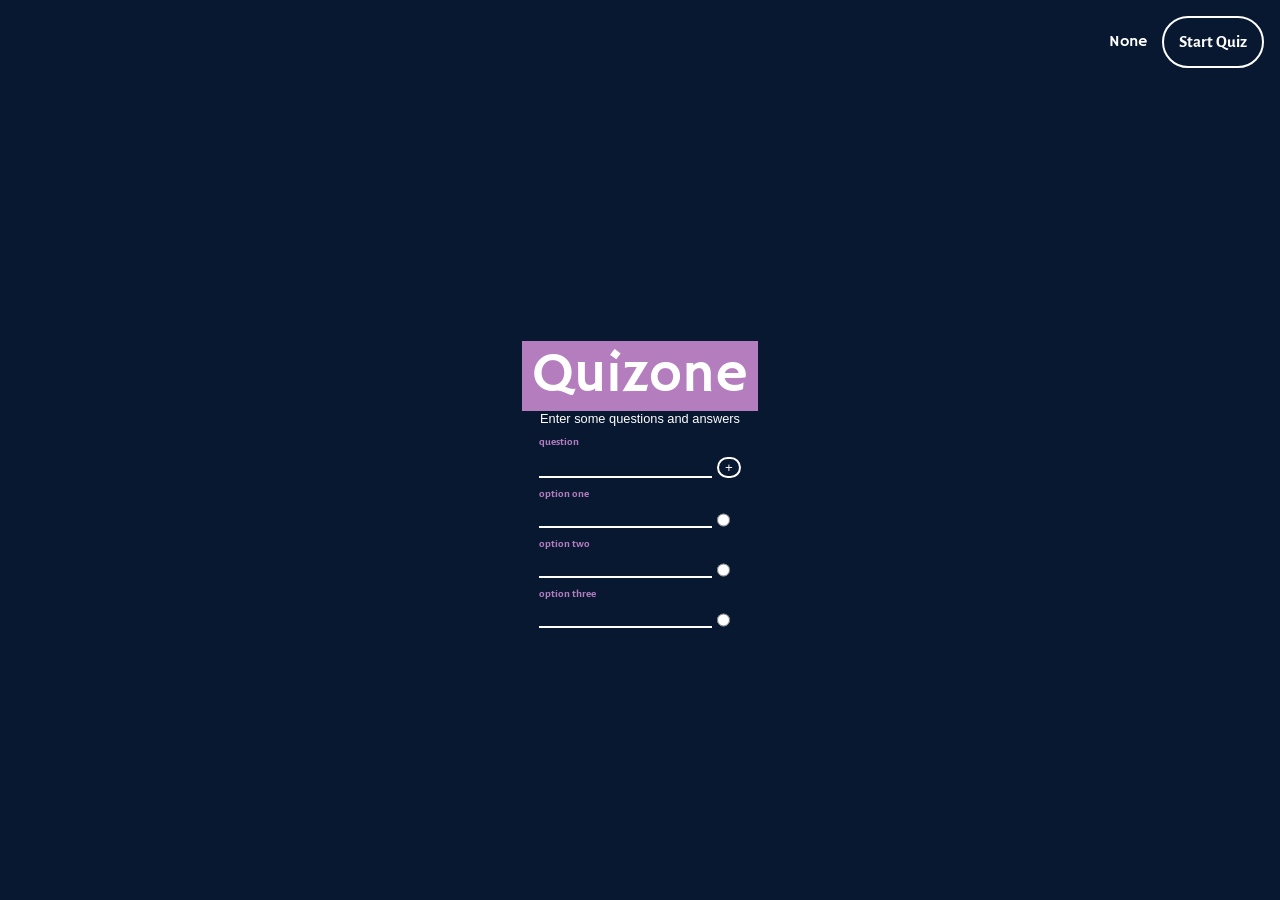
<file: index.html>
<!DOCTYPE html>
<html lang="en">
    <head>
        <meta charset="UTF-8">
        <meta name="viewport" content="width=device-width, initial-scale=1.0">
        <meta name="description" content="A quiz taking web app for studying concepts and terms">
        <title>Quizone</title>

        <link rel="stylesheet" href="css/index.css">
        <link rel="stylesheet" href="css/modular.css">
    </head>
    <body>
        
        <header class="top-bar">
            <p class="font-hammersmith-one font-white">None</p>
            <div id="start-button" class="font-gurajada">Start Quiz</div>
        </header>

        <main id="wrapper">

            <h1 class="font-hammersmith-one font-white">Quizone</h1>
            <p id="user-advice" class="font-white">Enter some questions and answers</p>

            <form>

                <label class="font-gurajada">question</label>
                <div>
                    <input type="text" name="question" maxlength="150">
                    <input type="button" name="add-question" value="+">
                </div>

                <label for="option-one-radio" class="font-gurajada">option one</label>
                <div>
                    <input type="text" name="option-one" maxlength="60">
                    <input type="radio" id="option-one-radio" name="selected-answer">
                </div>

                <label for="option-two-radio" class="font-gurajada">option two</label>
                <div>
                    <input type="text" name="option-two" maxlength="60">
                    <input type="radio" id="option-two-radio" name="selected-answer">
                </div>

                <label for="option-three-radio" class="font-gurajada">option three</label>
                <div>
                    <input type="text" name="option-three" maxlength="60">
                    <input type="radio" id="option-three-radio" name="selected-answer">
                </div>

            </form>

        </main>

        <script src="js/index.js"></script>
    </body>
</html>
</file>
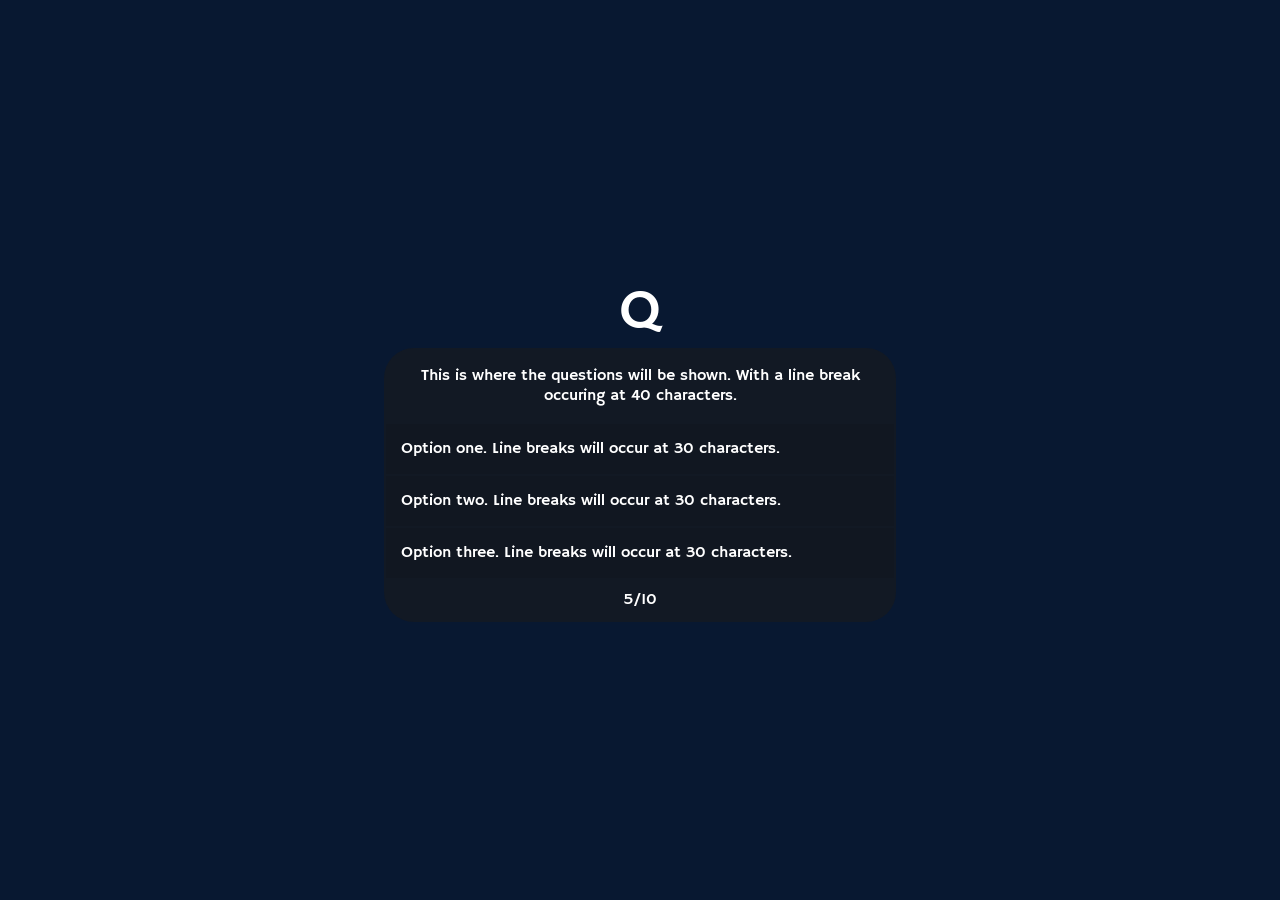
<file: quiz.html>
<!DOCTYPE html>
<html lang="en">
    <head>
        <meta charset="UTF-8">
        <meta name="viewport" content="width=device-width, initial-scale=1.0">
        <meta name="description" content="A quiz taking web app for studying concepts and terms">
        <title>Quizone</title>

        <link rel="stylesheet" href="css/quiz.css">
        <link rel="stylesheet" href="css/modular.css">
    </head>
    <body>

        <main id="wrapper">

            <h1 class="font-hammersmith-one font-white">Q</h1>

            <table class="font-white font-hammersmith-one">

                <thead>

                    <tr>
                        <th id="question">This is where the questions will be shown. With a line break occuring at 40 characters.</th>
                    </tr>

                </thead>
                <tbody>

                    <tr>
                        <td id="option-one">Option one. Line breaks will occur at 30 characters.</td>
                    </tr>
                    <tr>
                        <td id="option-two">Option two. Line breaks will occur at 30 characters.</td>
                    </tr>
                    <tr>
                        <td id="option-three">Option three. Line breaks will occur at 30 characters.</td>
                    </tr>
                    
                </tbody>
                <tfoot>

                    <tr>
                        <td id="total-score">5/10</td>
                    </tr>

                </tfoot>

            </table>

        </main>

        <script src="js/quiz.js"></script>
    </body>
</html>
</file>
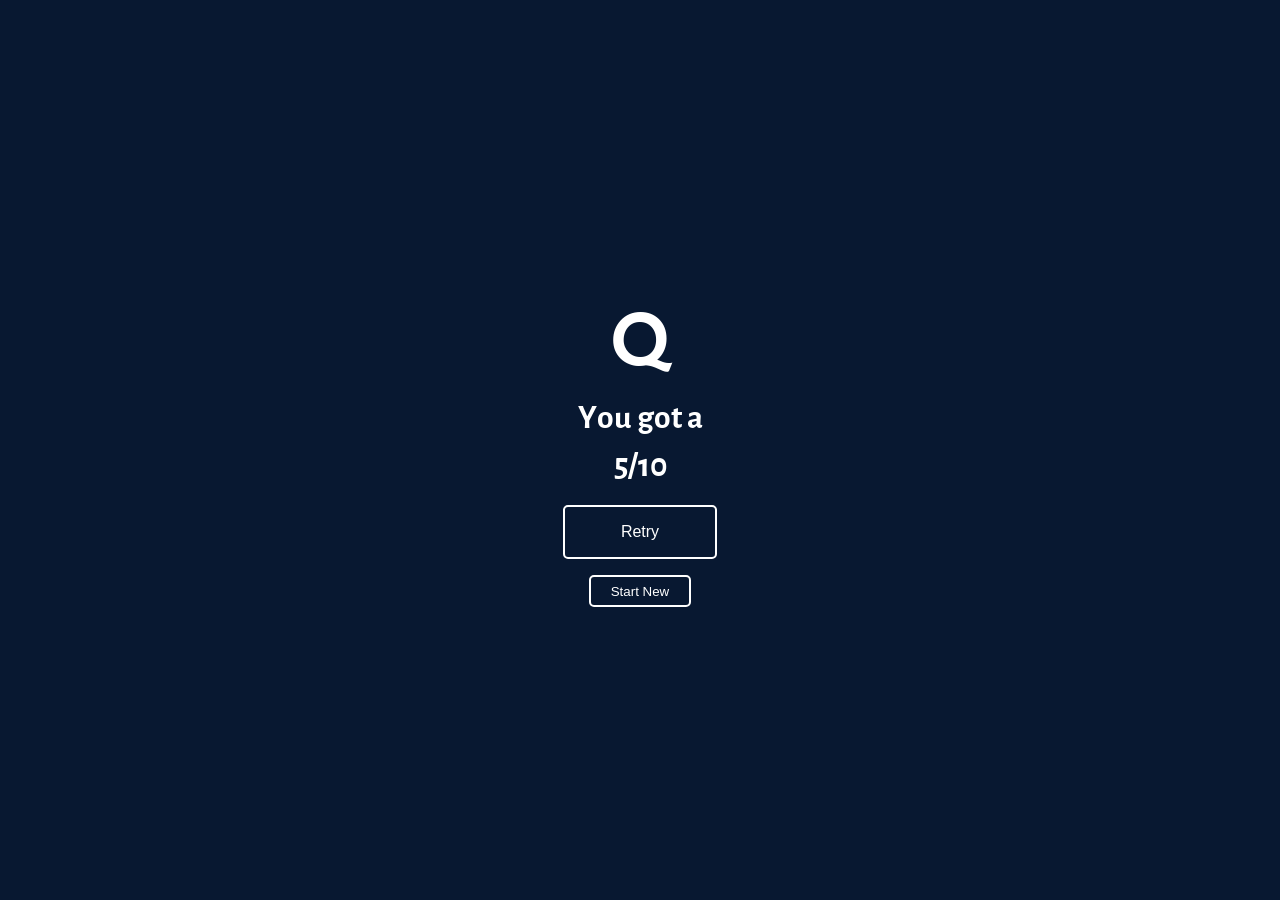
<file: results.html>
<!DOCTYPE html>
<html lang="en">
    <head>
        <meta charset="UTF-8">
        <meta name="viewport" content="width=device-width, initial-scale=1.0">
        <meta name="description" content="A quiz taking web app for studying concepts and terms">
        <title>Quizone</title>

        <link rel="stylesheet" href="css/results.css">
        <link rel="stylesheet" href="css/modular.css">
    </head>
    <body>
        
        <main id="wrapper">

            <h1 class="font-hammersmith-one font-white">Q</h1>

            <p class="font-gurajada font-white">You got a 5/10</p>

            <input type="button" id="retry" class="font-white" value="Retry">

            <input type="button" id="start-new" class="font-white" value="Start New">

        </main>

        <script src="js/results.js"></script>
    </body>
</html>
</file>
<file: css/index.css>
html, body {
    display: flex;
    flex-direction: column;
    justify-content: center;
    align-items: center;

    width: 100%;
    height: 100%;

    margin: 0;
    padding: 0;

    overflow-y: auto;
    overflow-x: hidden;

    background-color: var(--background-color);
}

.top-bar {
    display: flex;
    flex-direction: row;
    justify-content: center;
    gap: 15px;

    margin-top: 1em;
    margin-right: 1em;
    margin-bottom: 0;

    align-self: last baseline;
}

.top-bar p {
    align-self: center;
    justify-self: center;
}

#start-button {
    padding-right: 15px;
    padding-left: 15px;

    font-size: 1.5rem;
    border: 2px solid white;
    border-radius: 30px;
    color: white;
    background-color: var(--background-color);

    transition: all 500ms;
}

#wrapper {
    display: flex;
    justify-content: center;
    align-items: center;
    flex-direction: column;

    width: 70%;
    height: 100%;
}

h1 {
    margin: 0; 
    padding: 0px 10px;

    font-size: 3.5rem;
    background-color: #B37DBE;
}

#wrapper > p {
    margin: 0; 
    padding: 0; 

    font-size: 0.8rem;
    font-family: 'Gill Sans', 'Gill Sans MT', Calibri, 'Trebuchet MS', sans-serif;
}

/* 

    FORM ITEMS CSS

*/

form {
    display: flex;
    justify-content: center;
    align-items: center;
    flex-direction: column;
}

form div {
    display: flex;
    width: 100%;
}

form label {
    align-self: first baseline;

    color: #B37DBE;
}

/* Increasing the size of the question input field on top of its default size */
form input[name="question"] {
    width: calc-size(max-content, size + 3em);
}

form input[type="button"] {
    width: calc-size(max-content, size + 1em);

    margin-left: 5px;

    border: 2px solid white;
    color: white;
    border-radius: 20px;
    background-color: var(--background-color);

    transition: all 500ms;
}

/* Styling for all text input fields */
form input[type="text"] {
    outline: none;
    border-left: 0;
    border-right: 0;
    border-top: 0;
    border-bottom: 2px solid white;
    color: white;
    background-color: var(--background-color);
}


/* 

    HOVER EFFECTS

*/

#start-button:hover {
    cursor: pointer;
    color: var(--background-color);
    background-color: rgb(255, 255, 255);
}

form input[type="button"]:hover {
    cursor: pointer;
    color: var(--background-color);
    background-color: rgb(255, 255, 255);
}
</file>
<file: css/modular.css>
/* 

    The CSS present in this file is applicable to all HTML files.

*/

@import url('https://fonts.googleapis.com/css2?family=Hammersmith+One&family=Pinyon+Script&display=swap');
@import url('https://fonts.googleapis.com/css2?family=Gurajada&display=swap');

:root {
    --background-color: #081831;
}

/* 

    Fonts

*/

.font-white {
    color: white;
}

.font-gurajada {
    font-family: "Gurajada", sans-serif;
    font-weight: 400;
    font-style: normal;
}

.font-hammersmith-one {
  font-family: "Hammersmith One", sans-serif;
  font-weight: 400;
  font-style: normal;
}
</file>
<file: css/quiz.css>
html, body {
    display: flex;
    flex-direction: column;
    justify-content: center;
    align-items: center;

    width: 100%;
    height: 100%;

    margin: 0;
    padding: 0;

    overflow-y: auto;
    overflow-x: hidden;

    background-color: var(--background-color);
}

#wrapper {
    display: flex;
    flex-direction: column;
    justify-content: center;
    align-items: center;
}

h1 {
    margin: 0;

    font-size: 3.5rem;
}

table {
    min-width: 40vw;

    border-radius: 30px;
    background-color: #121924;
}

thead th {
    padding-top: 1em;
    padding-bottom: 1em;
    padding-left: 20px;
    padding-right: 20px;

    font-weight: lighter;
    max-width: 40ch;
    overflow-wrap: break-word;
}

tbody {
    width: 100%;
}

tbody tr td {
    padding: 15px;
    max-width: 30ch;
}

tbody tr {
    background-color: #111721;
}

tbody tr:hover {
    cursor: pointer;
    background-color: #0b0e147c;
}

tfoot tr td {
    padding-top: 10px;
    padding-bottom: 10px;

    text-align: center;
}
</file>
<file: css/results.css>
html, body {
    display: flex;
    flex-direction: column;
    justify-content: center;
    align-items: center;

    width: 100%;
    height: 100%;

    margin: 0;
    padding: 0;

    overflow-y: auto;
    overflow-x: hidden;

    background-color: var(--background-color);
}

#wrapper {
    display: flex;
    flex-direction: column;
    justify-content: center;
    align-items: center;

    /* background-color: lightcoral; */
}

h1 {
    margin: 0;

    font-size: 5rem;
}

p {
    padding: 0;
    margin: 0;

    text-align: center;
    line-height: 1em;
    font-size: 3rem;
    max-width: 10ch;
}

input {
    padding-top: 0.5em;
    padding-bottom: 0.5em;

    border: 2px solid white;
    border-radius: 5px;
    outline: none;

    background-color: var(--background-color);

    transition: all 500ms;
}

input[id="retry"] {
    margin-top: 1em;
    margin-bottom: 1em;
    
    padding-top: 1em;
    padding-bottom: 1em;
    padding-left: 3.5em;
    padding-right: 3.5em;

    font-size: 1rem;
}

input[id="start-new"] {
    padding-left: 1.5em;
    padding-right: 1.5em;
}

/* 

    HOVER EFFECTS

*/
input:hover {
    cursor: pointer;
    color: var(--background-color);
    background-color: rgb(255, 255, 255);
}
</file>
